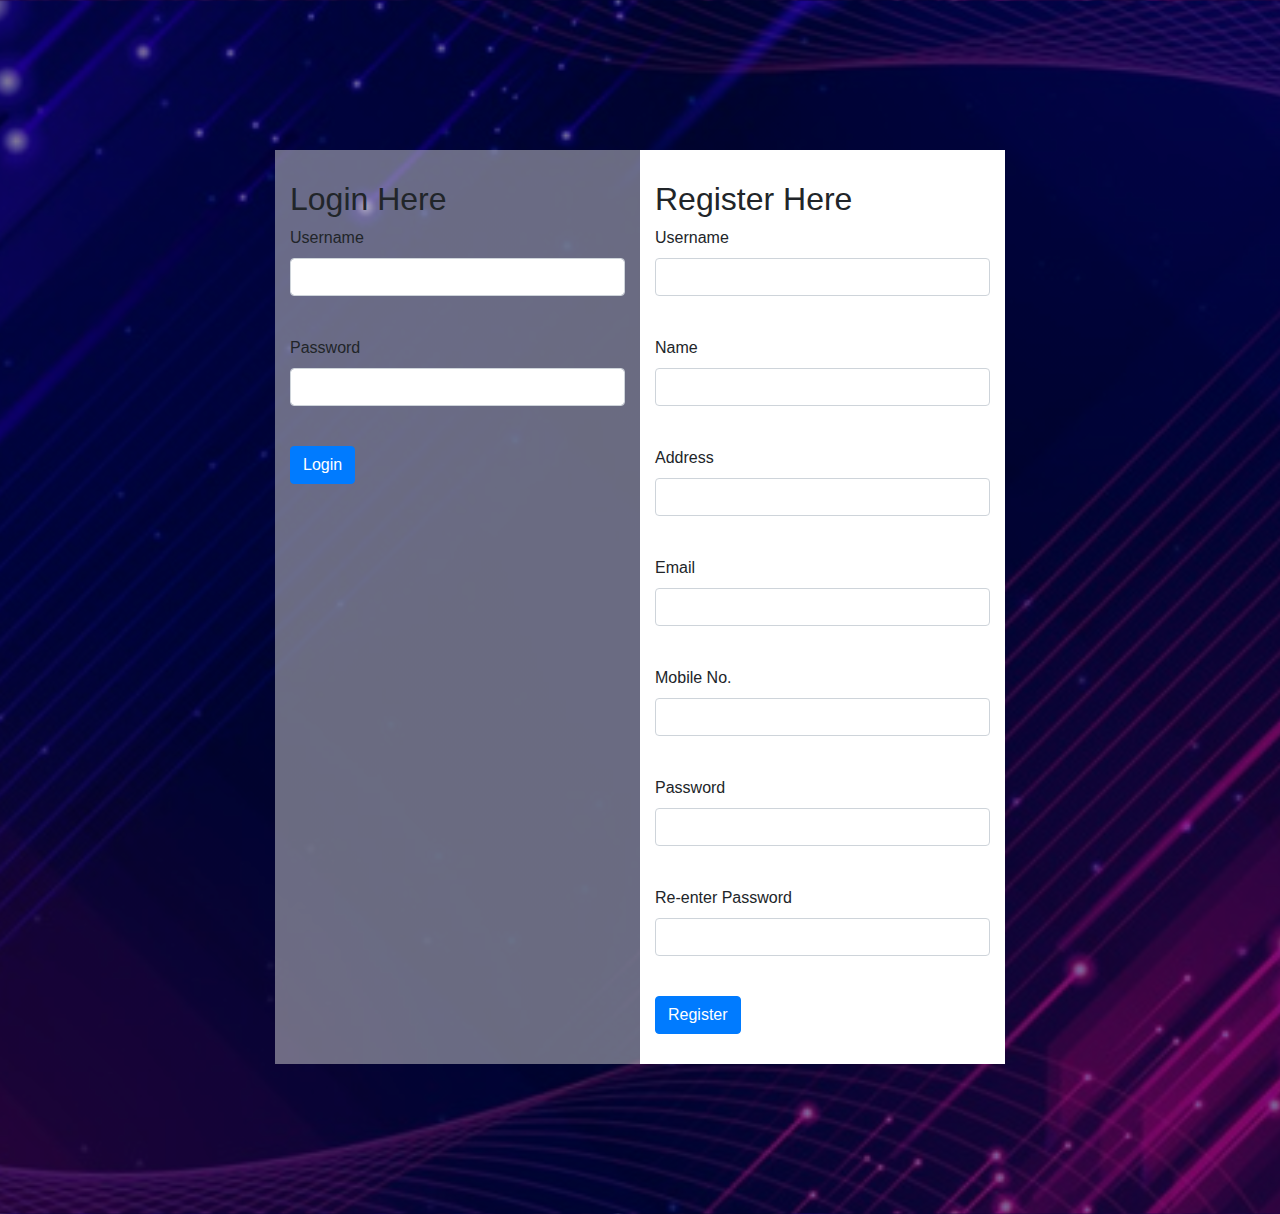
<file: Code/index.html>
<!DOCTYPE html>
<html>
  <head>
    
    <title>Registeration using PHP and mysql</title>
    <link rel="stylesheet" type="text/css" href="styles.css">
    <link rel="stylesheet" type="text/css" href="https://stackpath.bootstrapcdn.com/bootstrap/4.4.1/css/bootstrap.min.css">

  </head>
  <body>
          <div class="container"> 
            <div class="login-box">
            <div class ="row">
              <div class="col-md-6 login-left"> 
                     
                      <h2>Login Here</h2> 
                      <form action="login.php" method="post">
                          
                          <div class="form-group"> 
                            <label>Username </label><br>
                            <input type="text" name="loginUserName" class="form-control" required ><br>
                          </div>

                          <div class="form-group">
                            <label>Password </label><br>
                            <input type="password" name="loginPass" class="form-control" required><br>
                          </div>

                            <input type="submit" name="login" value="Login" class="btn btn-primary" /> <br><br>
                      </form>
              </div>

              <div class="col-md-6 login-right">

                      <h2>Register Here</h2>
                      <form action="form.php" method="post">

                          <div class="form-group"> 
                            <label>Username </label><br>
                            <input type="text" name="username" class="form-control" required><br>
                          </div>

                          <div class="form-group">  
                            <label>Name </label><br>
                            <input type="text" name="name" class="form-control" required><br>
                          </div>

                          <div class="form-group"> 
                            <label>Address </label><br>
                            <input type="text" name="address" class="form-control" required><br>
                          </div>

                          <div class="form-group"> 
                            <label>Email </label><br>
                            <input type="email" name="email" minlength="6" class="form-control" required><br>
                          </div>

                          <div class="form-group"> 
                            <label>Mobile No. </label><br>
                            <input type="tel" name="phone" class="form-control" required><br>
                          </div>

                          <div class="form-group"> 
                            <label>Password </label><br>
                            <input type="password" name="password" class="form-control" required><br>
                          </div>

                          <div class="form-group"> 
                            <label>Re-enter Password </label><br>
                            <input type="password" name="re_password" class="form-control" required><br>                  
                          </div>

                            <input type="submit" name="submit" value="Register" class="btn btn-primary" />       
                      </form>
              </div>
          </div>
        </div>
        </div>
  </body>
</html>
</file>
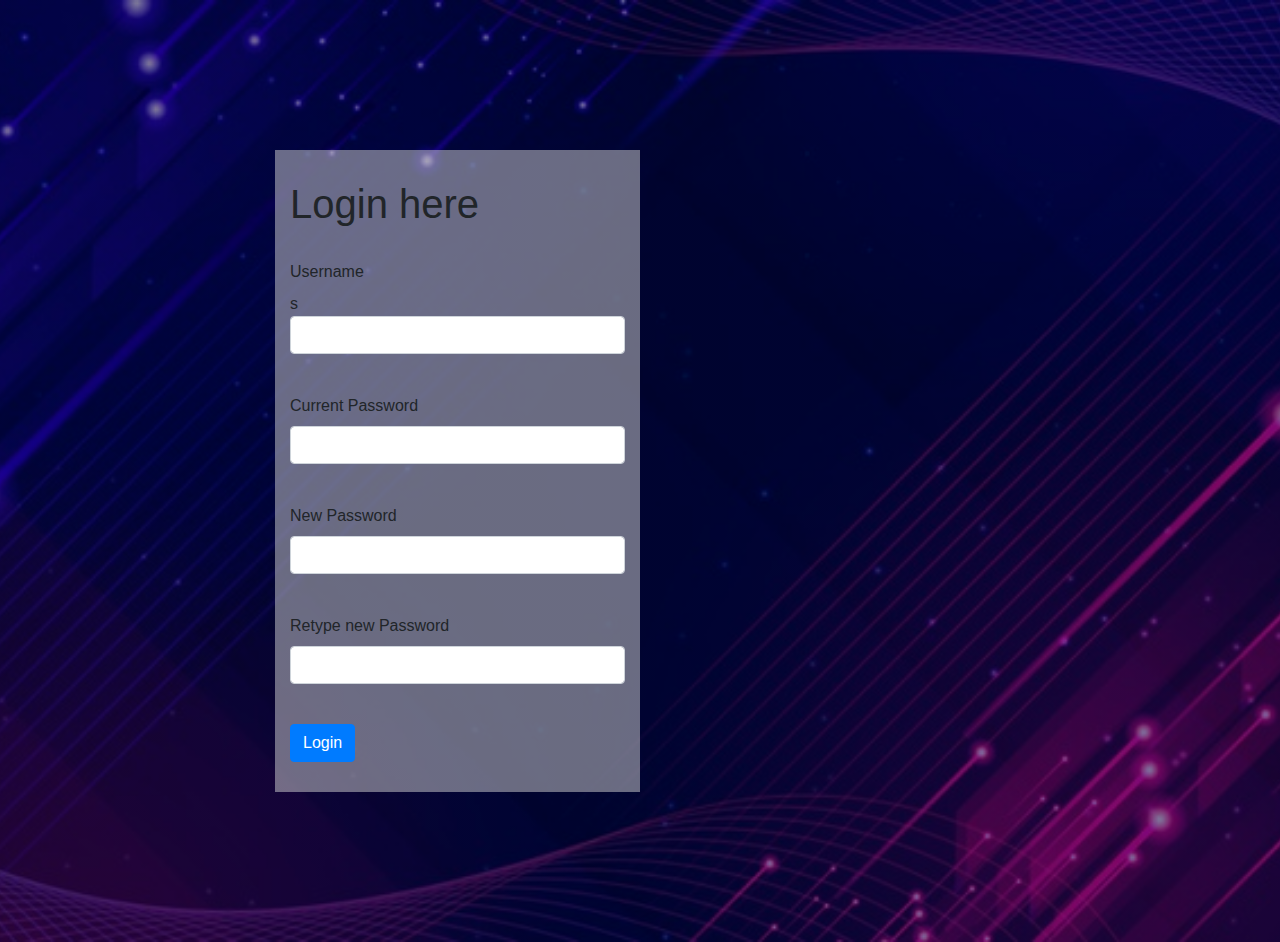
<file: Code/reset.html>
<!DOCTYPE html>
<html >
  <head>
    <title>Reset Password</title>
    <link rel="stylesheet" type="text/css" href="styles.css">
    <link rel="stylesheet" type="text/css" href="https://stackpath.bootstrapcdn.com/bootstrap/4.4.1/css/bootstrap.min.css">
  </head>
  <body>
      <div class="container"> 
            <div class="login-box">
            <div class ="row">
              <div class="col-md-6 login-left"> 
                  <h1>Login here</h1><br>
                  <form action="reset.php" method="post">
                         <div class="form-group"> 
                            <label>Username </label><br>s
                            <input type="text" name="loginUserName" class="form-control" required><br>
                          </div>
                          
                          <div class="form-group">                
                            <label>Current Password </label><br>
                            <input type="password" name="currentPass" class="form-control"  required><br>
                          </div>

                          <div class="form-group">
                            <label>New Password </label><br>
                            <input type="password" name="newPass" class="form-control" required><br>
                          </div>

                          <div class="form-group">
                            <label>Retype new Password </label><br>
                            <input type="password" name="renewPass" class="form-control" required><br>
                          </div>

                        <input type="submit" name="login" value="Login" class="btn btn-primary" /> <br>
                  </form>
              </div>
          </div>
          </div>
    </div>
  </body>
</html>
</file>
<file: Code/styles.css>
body{
  background:linear-gradient(rgba(0,0,50,0.5),rgba(0,0,50,0.5)),url(image.jpg);
  background-size: cover;
  background-position: center;
}

.login-box{
	max-width: 700px;
	float: none;
	margin: 150px auto;
}

.login-left{
	background-color: rgba(211,211,211,0.5);
	padding: 30px;
}

.login-right{
	background-color: #fff;
	padding:30px;
}
</file>
